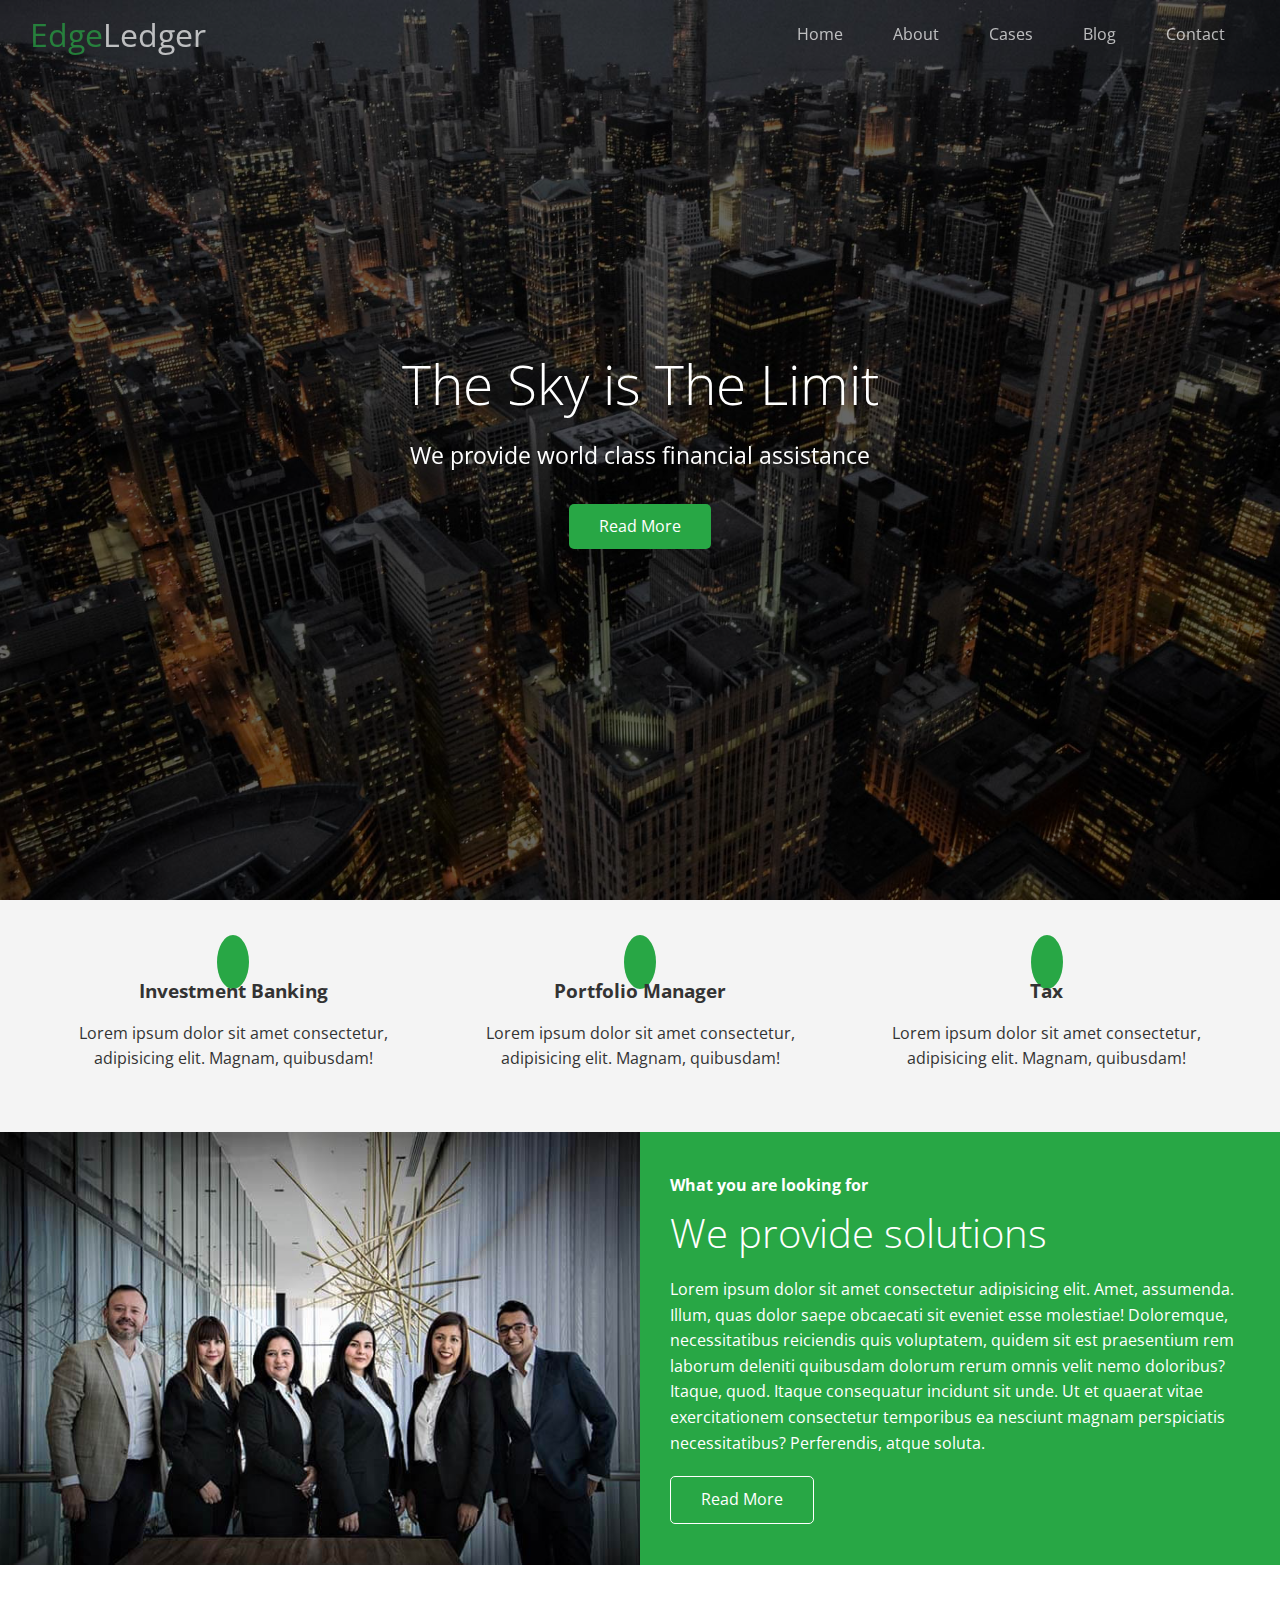
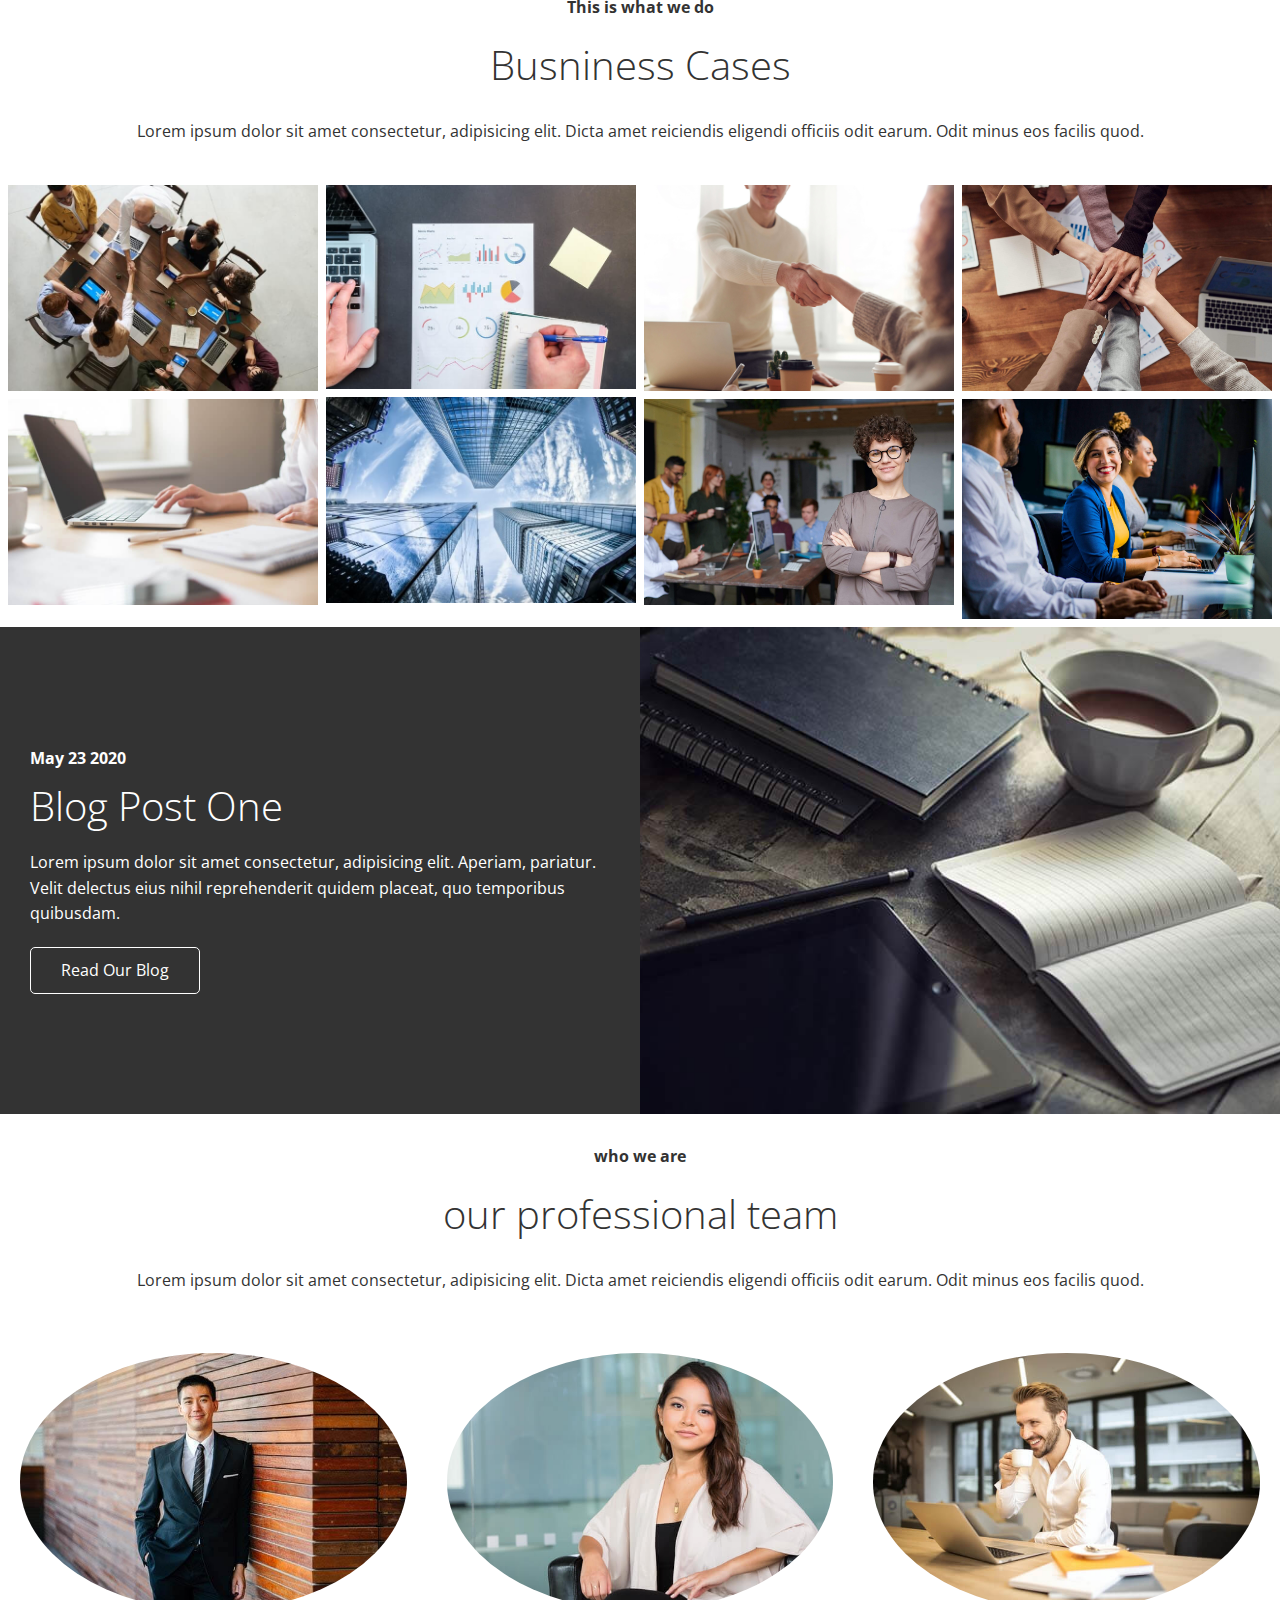
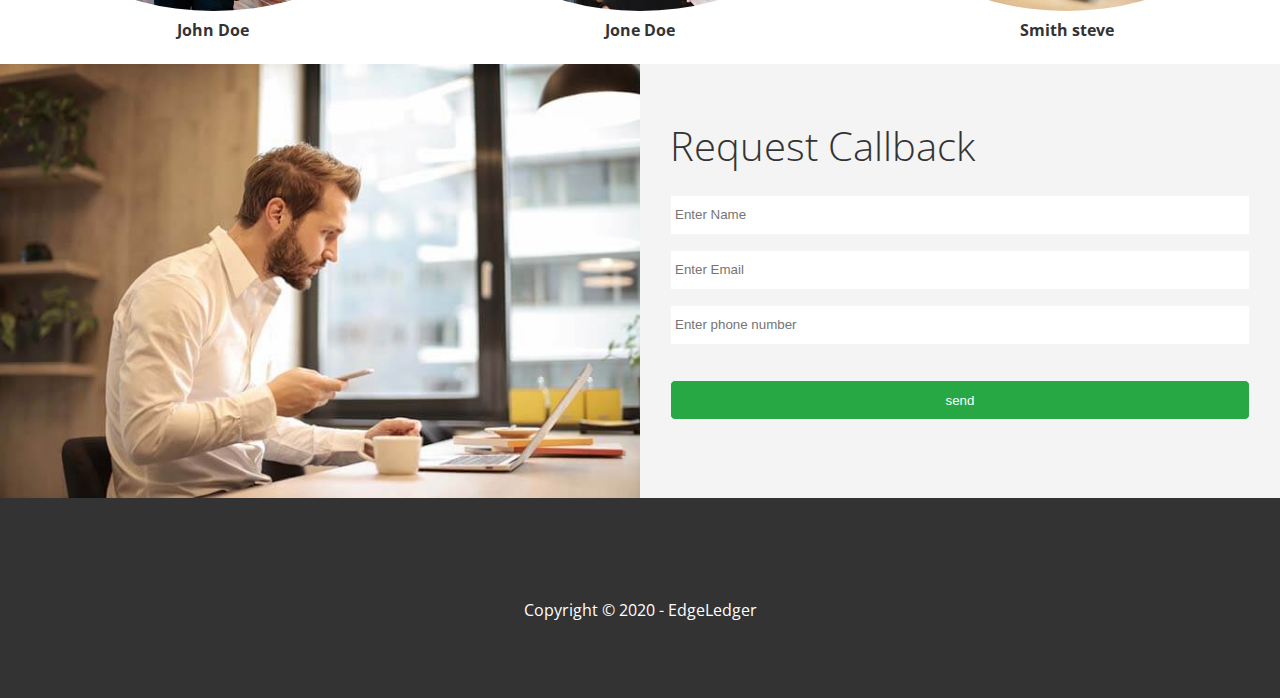
<file: index.html>
<!DOCTYPE html>
<html lang="en">
  <head>
    <meta charset="UTF-8" />
    <meta name="viewport" content="width=device-width, initial-scale=1.0" />
    <title>EdgeLedger</title>
    <link
      rel="stylesheet"
      href="https://cdnjs.cloudflare.com/ajax/libs/font-awesome/5.13.0/css/all.min.css"
      integrity="sha256-h20CPZ0QyXlBuAw7A+KluUYx/3pK+c7lYEpqLTlxjYQ="
      crossorigin="anonymous"
    />
    <link rel="stylesheet" href="css/utilities.css" />
    <link rel="stylesheet" href="css/style.css" />
  </head>
  <body id="home">
    <header class="hero">
      <div id="navbar" class="navbar top">
        <h1 class="logo">
          <span class="text-primary"><i class="fas fa-book-open"></i> Edge</span
          >Ledger
        </h1>
        <nav>
          <ul>
            <li><a href="#home">Home</a></li>
            <li><a href="#about">About</a></li>
            <li><a href="#cases">Cases</a></li>
            <li><a href="#blog">Blog</a></li>
            <li><a href="#contact">Contact</a></li>
          </ul>
        </nav>
      </div>
      <div class="content">
        <h1>The Sky is The Limit</h1>
        <p>We provide world class financial assistance</p>
        <a href="#about" class="btn"
          ><i class="fas fa-chevron-right"></i> Read More
        </a>
      </div>
    </header>
    <main>
      <!-- about: icons -->
      <section id="about" class="icons bg-light">
        <div class="flex-items">
          <div>
            <i class="fas fa-university fa-2x"></i>
            <div>
              <h3>Investment Banking</h3>
              <p>Lorem ipsum dolor sit amet consectetur, adipisicing elit. Magnam, quibusdam!</p>
            </div>
          </div>
            <div>
              <i class="fas fa-book-reader fa-2x"></i>
              <div>
                <h3>Portfolio Manager</h3>
                <p>Lorem ipsum dolor sit amet consectetur, adipisicing elit. Magnam, quibusdam!</p>
              </div>
            </div>
              <div>
                <i class="fas fa-pencil-alt fa-2x"></i>
                <div>
                  <h3>Tax</h3>
                  <p>Lorem ipsum dolor sit amet consectetur, adipisicing elit. Magnam, quibusdam!</p>
                </div>
              </div>
          </div>
        </div>
      </section>
      <!--about: solutions-->
      <section class="solutions flex-columns">
        <div class="row">
          <div class="column">
            <div class="column-1">
              <img src="img/people.jpg" alt="">
            </div>
          </div>
          <div class="column">
            <div class="column-2 bg-primary">
              <h4>What you are looking for</h4>
              <h2>We provide solutions</h2>
              <p>Lorem ipsum dolor sit amet consectetur adipisicing elit. Amet, assumenda. Illum, quas dolor saepe obcaecati sit eveniet esse molestiae! Doloremque, necessitatibus reiciendis quis voluptatem, quidem sit est praesentium rem laborum deleniti quibusdam dolorum rerum omnis velit nemo doloribus? Itaque, quod. Itaque consequatur incidunt sit unde. Ut et quaerat vitae exercitationem consectetur temporibus ea nesciunt magnam perspiciatis necessitatibus? Perferendis, atque soluta.
              </p>
              <a href="#" class="btn btn-outline"><i class="fas fa-chevron"></i> Read More</a>
            </div>
          </div>
        </div>
      </section>
      <!-- Cases -->
      <section id="cases" class="cases flex-grid section-padding">
        <header class="section-header">
          <h4>This is what we do</h4>
          <h2>Busniness Cases</h2>
          <p>Lorem ipsum dolor sit amet consectetur, adipisicing elit. Dicta amet reiciendis eligendi officiis odit earum. Odit minus eos facilis quod.</p>
        </header>
        <div class="row">
          <div class="column">
            <img src="img/cases1.jpg" alt="">
            <img src="img/cases2.jpg" alt="">
          </div>
          <div class="column">
            <img src="img/cases3.jpg" alt="">
            <img src="img/cases4.jpg" alt="">
          </div>
          <div class="column">
            <img src="img/cases5.jpg" alt="">
            <img src="img/cases6.jpg" alt="">
          </div>
          <div class="column">
            <img src="img/cases7.jpg" alt="">
            <img src="img/cases8.jpg" alt="">
          </div>
        </div>
      </section>
      <!--Blog-->
      <section id="blog" class="blog flex-columns flex-reverse">
        <div class="row">
          <div class="column">
            <div class="column-1">
              <img src="img/blog.jpg" alt="">
            </div>
          </div>
          <div class="column">
            <div class="column-2 bg-dark">
              <h4>May 23 2020</h4>
              <h2>Blog Post One</h2>
              <p>Lorem ipsum dolor sit amet consectetur, adipisicing elit. Aperiam, pariatur. Velit delectus eius nihil reprehenderit quidem placeat, quo temporibus quibusdam.
              </p>
              <a href="blog.html" class="btn btn-outline"><i class="fas fa-chevron"></i> Read Our Blog</a>
            </div>
          </div>
        </div>
      </section>
      <!--team-->
      <section id="team" class="team section-padding">
        <header class="section-header">
          <h4>who we are</h4>
          <h2>our professional team</h2>
          <p>Lorem ipsum dolor sit amet consectetur, adipisicing elit. Dicta amet reiciendis eligendi officiis odit earum. Odit minus eos facilis quod.</p>
        </header>
        <div class="flex-items">
          <div>
            <img src="img/person1.jpg" alt="">
            <h4>John Doe</h4>
          </div>
          <div>
            <img src="img/person2.jpg" alt="">
            <h4>Jone Doe</h4>
          </div>
          <div>
            <img src="img/person3.jpg" alt="">
            <h4>Smith steve</h4>
          </div>
        </div>
      </section>
      <!--contact-->
      <section id="contact" class="contact flex-columns">
        <div class="row">
          <div class="column">
            <div class="column-1">
              <img src="img/contact.jpg" alt="">
            </div>
          </div>
          <div class="column">
            <div class="column-2 bg-light">
              <h2>Request Callback</h2>
              <form method="POST" data-netlify="true" class="callback-form">
                <div class="form-control">
                  <label for="name"></label>
                  <input type="text" name="name" id="name" placeholder="Enter Name">
                </div>
                <div class="form-control">
                  <label for="email"></label>
                  <input type="text" email="email" name="email" id="email" placeholder="Enter Email">
                </div>
                <div class="form-control">
                  <label for="phone"></label>
                  <input type="text" phone="phone" name="phone" id="phone" placeholder="Enter phone number">
                </div>
                <input type="submit" value="send" id="submit" class="btn">
              </form>  
            </div>
          </div>
        </div>
      </section>
    </main>
    <footer class="footer bg-dark">
      <div class="social">
        <a href="#"><i class="fab fa-facebook fa-2x"></i></a>
        <a href="#"><i class="fab fa-twitter fa-2x"></i></a>
        <a href="#"><i class="fab fa-youtube fa-2x"></i></a>
        <a href="#"><i class="fab fa-linkedin fa-2x"></i></a>
      </div>
      <p>Copyright &copy; 2020 - EdgeLedger</p>
    </footer>
    <script src="https://code.jquery.com/jquery-3.5.1.min.js" integrity="sha256-9/aliU8dGd2tb6OSsuzixeV4y/faTqgFtohetphbbj0=" crossorigin="anonymous"></script>
    <script src="app.js"></script>
  </body>
</html>
</file>
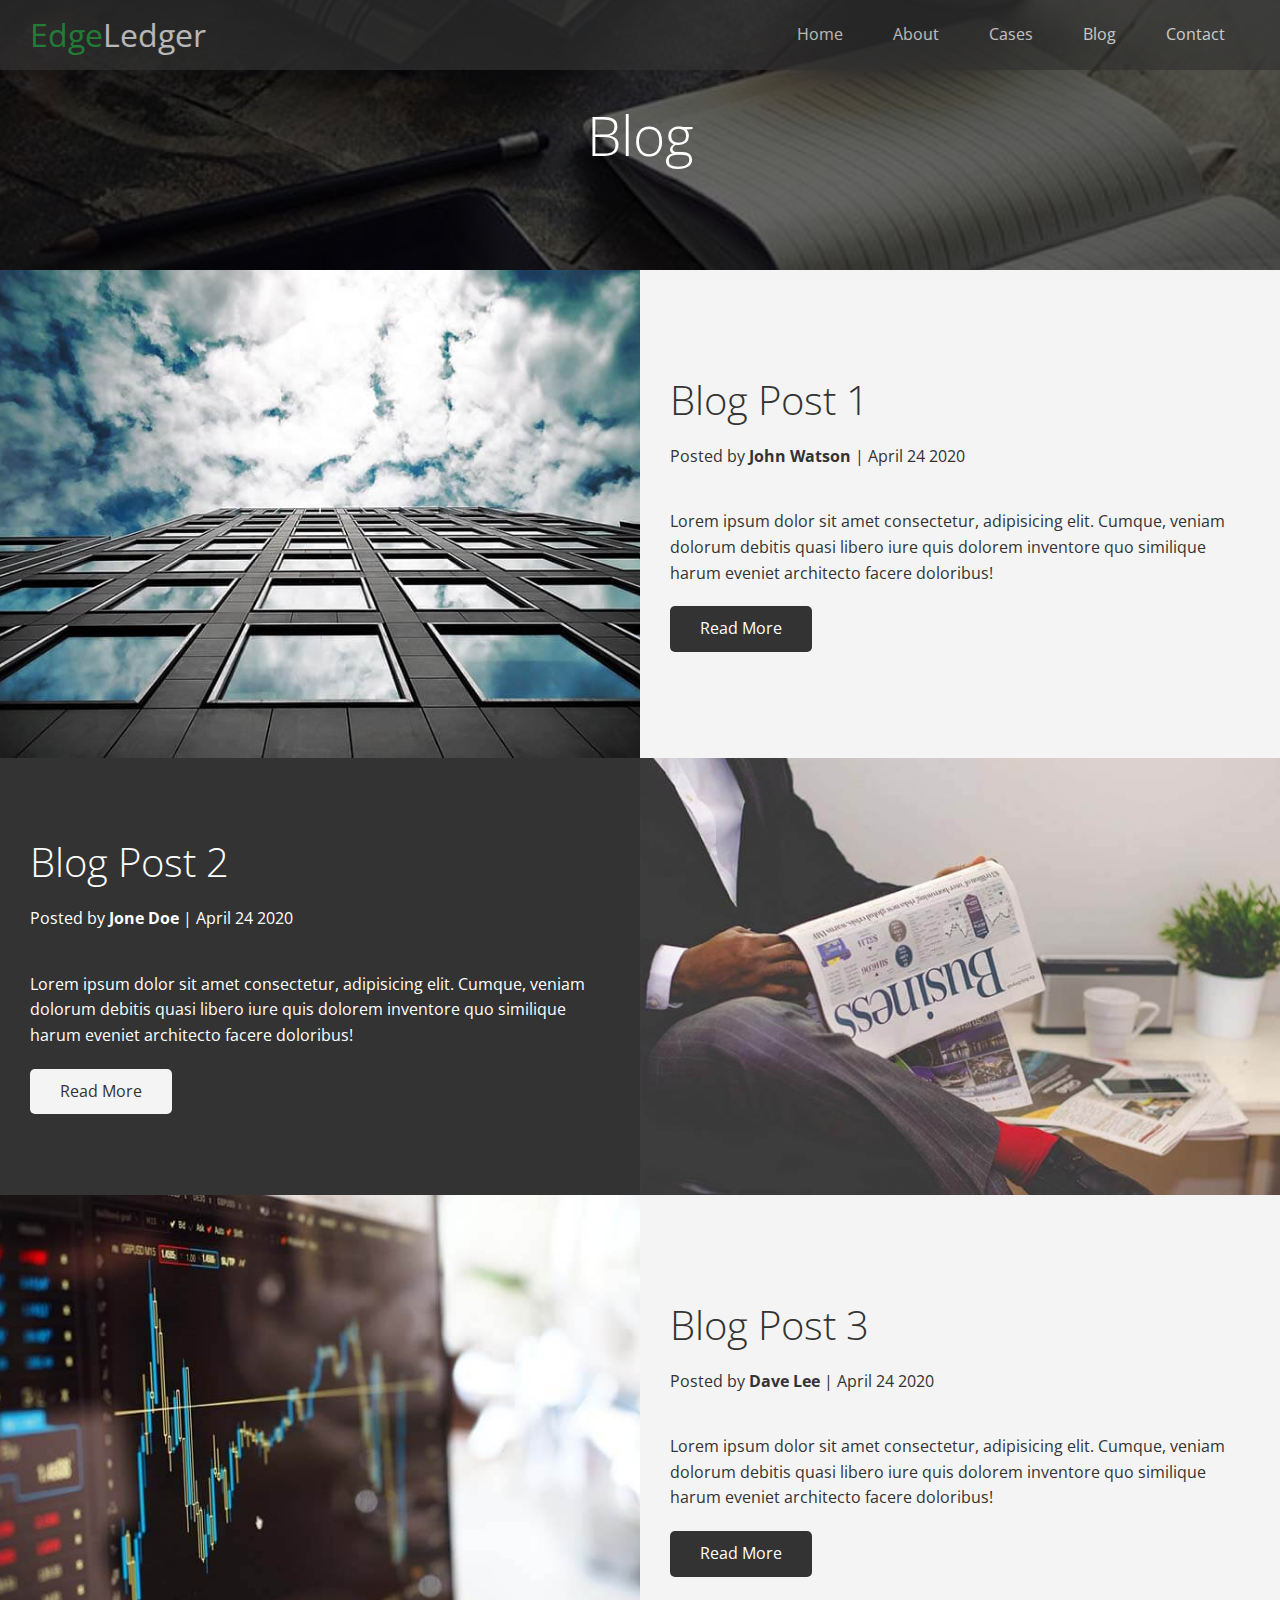
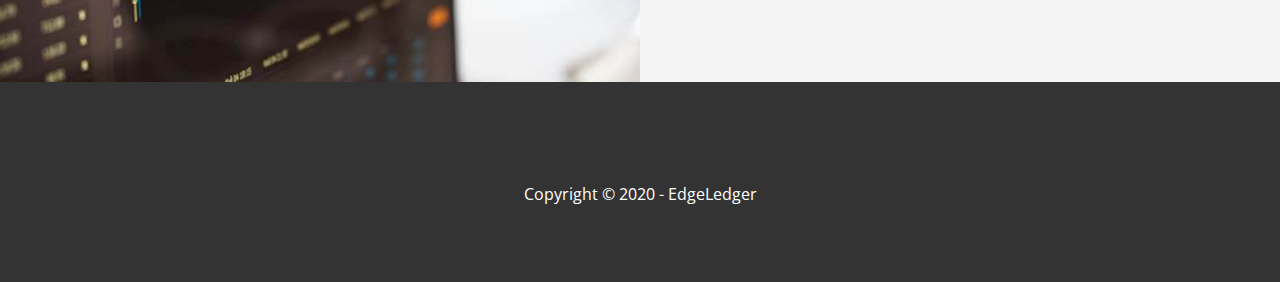
<file: blog.html>
<!DOCTYPE html>
<html lang="en">
  <head>
    <meta charset="UTF-8" />
    <meta name="viewport" content="width=device-width, initial-scale=1.0" />
    <title>Blog</title>
    <link
      rel="stylesheet"
      href="https://cdnjs.cloudflare.com/ajax/libs/font-awesome/5.13.0/css/all.min.css"
      integrity="sha256-h20CPZ0QyXlBuAw7A+KluUYx/3pK+c7lYEpqLTlxjYQ="
      crossorigin="anonymous"
    />
    <link rel="stylesheet" href="css/utilities.css" />
    <link rel="stylesheet" href="css/style.css" />
  </head>
  <body id="home">
    <header class="hero blog">
      <div id="navbar" class="navbar">
        <h1 class="logo">
          <span class="text-primary"><i class="fas fa-book-open"></i> Edge</span
          >Ledger
        </h1>
        <nav>
          <ul>
            <li><a href="index.html">Home</a></li>
            <li><a href="index.html#about">About</a></li>
            <li><a href="index.html#cases">Cases</a></li>
            <li><a href="index.html#blog">Blog</a></li>
            <li><a href="index.html#contact">Contact</a></li>
          </ul>
        </nav>
      </div>
      <div class="content">
        <h1>Blog</h1>
      </div>
    </header>
    <main>
      <article class="flex-columns">
        <div class="row">
          <div class="column">
            <div class="column-1">
              <img src="img/blog1.jpg" alt="" />
            </div>
          </div>
          <div class="column">
            <div class="column-2 bg-light">
              <h2>Blog Post 1</h2>
              <p class="meta">
                <i class="fas fa-user"></i> Posted by
                <strong>John Watson</strong> | April 24 2020
              </p>
              <p>
                Lorem ipsum dolor sit amet consectetur, adipisicing elit.
                Cumque, veniam dolorum debitis quasi libero iure quis dolorem
                inventore quo similique harum eveniet architecto facere
                doloribus!
              </p>
              <a href="post.html" class="btn btn-dark"
                ><i class="fas fa-chevron"></i> Read More</a
              >
            </div>
          </div>
        </div>
      </article>

      <article class="flex-columns flex-reverse">
        <div class="row">
          <div class="column">
            <div class="column-1">
              <img src="img/blog2.jpg" alt="" />
            </div>
          </div>
          <div class="column">
            <div class="column-2 bg-dark">
              <h2>Blog Post 2</h2>
              <p class="meta">
                <i class="fas fa-user"></i> Posted by
                <strong>Jone Doe</strong> | April 24 2020
              </p>
              <p>
                Lorem ipsum dolor sit amet consectetur, adipisicing elit.
                Cumque, veniam dolorum debitis quasi libero iure quis dolorem
                inventore quo similique harum eveniet architecto facere
                doloribus!
              </p>
              <a href="post.html" class="btn btn-light"
                ><i class="fas fa-chevron"></i> Read More</a
              >
            </div>
          </div>
        </div>
      </article>

      <article class="flex-columns">
        <div class="row">
          <div class="column">
            <div class="column-1">
              <img src="img/blog3.jpg" alt="" />
            </div>
          </div>
          <div class="column">
            <div class="column-2 bg-light">
              <h2>Blog Post 3</h2>
              <p class="meta">
                <i class="fas fa-user"></i> Posted by
                <strong>Dave Lee</strong> | April 24 2020
              </p>
              <p>
                Lorem ipsum dolor sit amet consectetur, adipisicing elit.
                Cumque, veniam dolorum debitis quasi libero iure quis dolorem
                inventore quo similique harum eveniet architecto facere
                doloribus!
              </p>
              <a href="post.html" class="btn btn-dark"
                ><i class="fas fa-chevron"></i> Read More</a
              >
            </div>
          </div>
        </div>
      </article>
    </main>
    <footer class="footer bg-dark">
      <div class="social">
        <a href="#"><i class="fab fa-facebook fa-2x"></i></a>
        <a href="#"><i class="fab fa-twitter fa-2x"></i></a>
        <a href="#"><i class="fab fa-youtube fa-2x"></i></a>
        <a href="#"><i class="fab fa-linkedin fa-2x"></i></a>
      </div>
      <p>Copyright &copy; 2020 - EdgeLedger</p>
    </footer>
  </body>
</html>
</file>
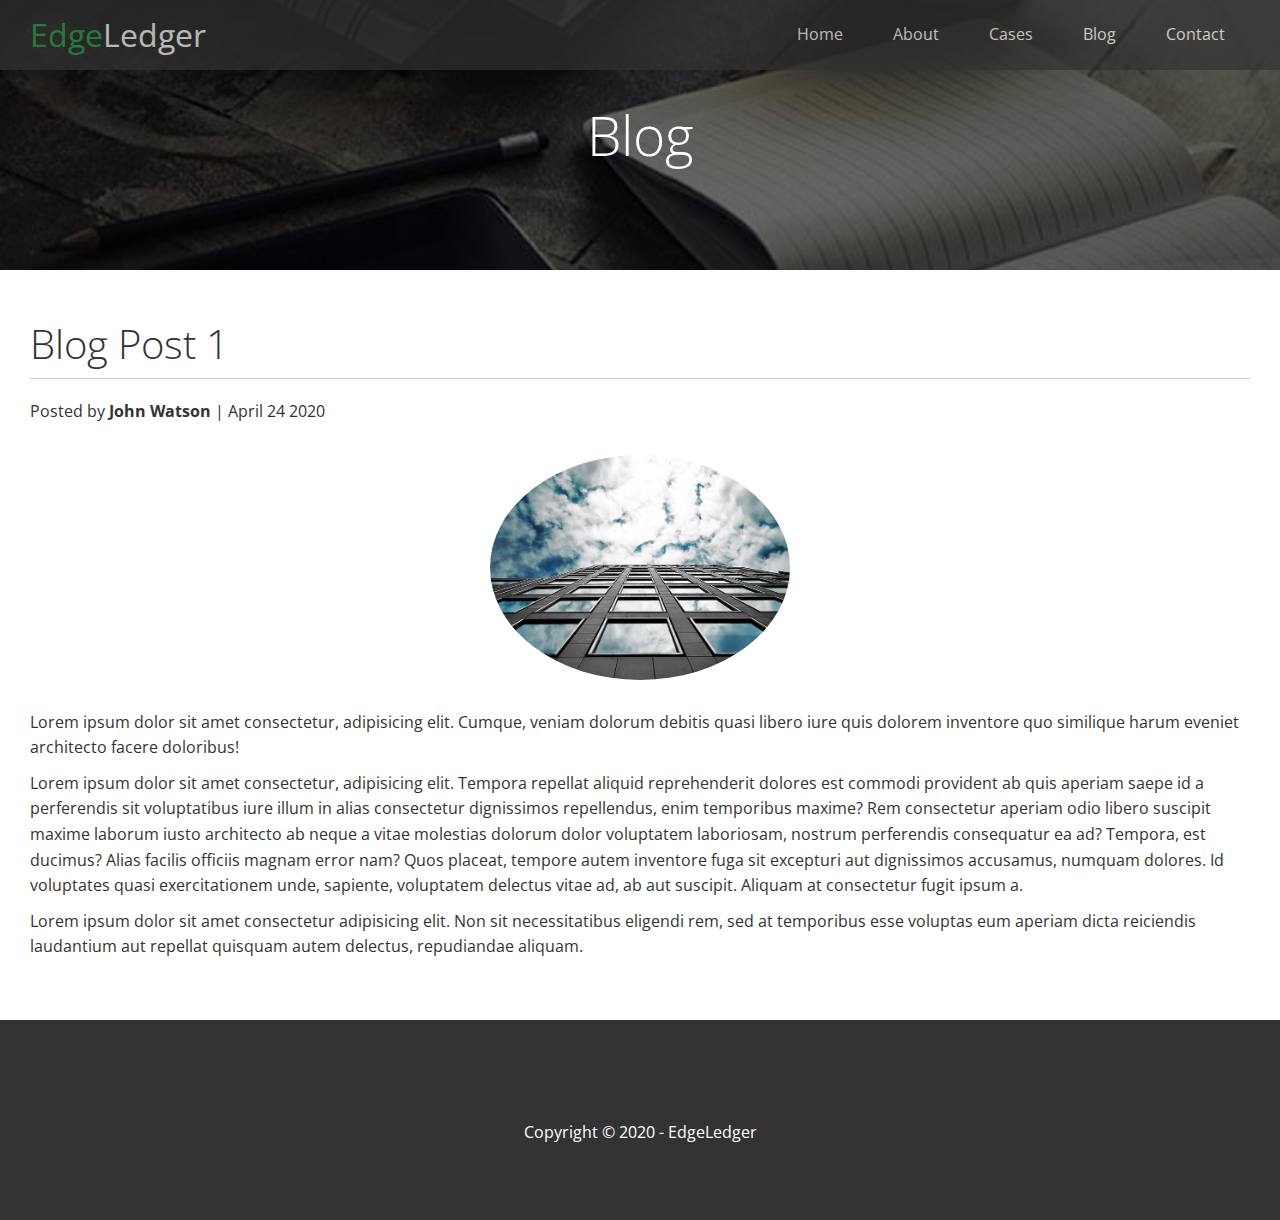
<file: post.html>
<!DOCTYPE html>
<html lang="en">
  <head>
    <meta charset="UTF-8" />
    <meta name="viewport" content="width=device-width, initial-scale=1.0" />
    <title>Post 1</title>
    <link
      rel="stylesheet"
      href="https://cdnjs.cloudflare.com/ajax/libs/font-awesome/5.13.0/css/all.min.css"
      integrity="sha256-h20CPZ0QyXlBuAw7A+KluUYx/3pK+c7lYEpqLTlxjYQ="
      crossorigin="anonymous"
    />
    <link rel="stylesheet" href="css/utilities.css" />
    <link rel="stylesheet" href="css/style.css" />
  </head>
  <body id="home">
    <header class="hero blog">
      <div id="navbar" class="navbar">
        <h1 class="logo">
          <span class="text-primary"><i class="fas fa-book-open"></i> Edge</span
          >Ledger
        </h1>
        <nav>
          <ul>
            <li><a href="index.html">Home</a></li>
            <li><a href="index.html#about">About</a></li>
            <li><a href="index.html#cases">Cases</a></li>
            <li><a href="index.html#blog">Blog</a></li>
            <li><a href="index.html#contact">Contact</a></li>
          </ul>
        </nav>
      </div>
      <div class="content">
        <h1>Blog</h1>
      </div>
    </header>
    <main>
      <section class="post">
        <h2>Blog Post 1</h2>
        <p class="meta">
          <i class="fas fa-user"></i> Posted by <strong>John Watson</strong> |
          April 24 2020
        </p>
        <img src="img/blog1.jpg" alt="" />
        <p>
          Lorem ipsum dolor sit amet consectetur, adipisicing elit. Cumque,
          veniam dolorum debitis quasi libero iure quis dolorem inventore quo
          similique harum eveniet architecto facere doloribus!
        </p>
        <p>
          Lorem ipsum dolor sit amet consectetur, adipisicing elit. Tempora
          repellat aliquid reprehenderit dolores est commodi provident ab quis
          aperiam saepe id a perferendis sit voluptatibus iure illum in alias
          consectetur dignissimos repellendus, enim temporibus maxime? Rem
          consectetur aperiam odio libero suscipit maxime laborum iusto
          architecto ab neque a vitae molestias dolorum dolor voluptatem
          laboriosam, nostrum perferendis consequatur ea ad? Tempora, est
          ducimus? Alias facilis officiis magnam error nam? Quos placeat,
          tempore autem inventore fuga sit excepturi aut dignissimos accusamus,
          numquam dolores. Id voluptates quasi exercitationem unde, sapiente,
          voluptatem delectus vitae ad, ab aut suscipit. Aliquam at consectetur
          fugit ipsum a.
        </p>
        <p>
          Lorem ipsum dolor sit amet consectetur adipisicing elit. Non sit
          necessitatibus eligendi rem, sed at temporibus esse voluptas eum
          aperiam dicta reiciendis laudantium aut repellat quisquam autem
          delectus, repudiandae aliquam.
        </p>
      </section>
    </main>
    <footer class="footer bg-dark">
      <div class="social">
        <a href="#"><i class="fab fa-facebook fa-2x"></i></a>
        <a href="#"><i class="fab fa-twitter fa-2x"></i></a>
        <a href="#"><i class="fab fa-youtube fa-2x"></i></a>
        <a href="#"><i class="fab fa-linkedin fa-2x"></i></a>
      </div>
      <p>Copyright &copy; 2020 - EdgeLedger</p>
    </footer>
  </body>
</html>
</file>
<file: css/utilities.css>
/* Text colours */
.text-primary {
  color: #28a745;
}
.text-secondary {
  color: #0284da;
}
/* BUttons */
.btn {
  cursor: pointer;
  display: inline-block;
  padding: 10px 30px;
  color: white;
  background: #28a745;
  border: none;
  border-radius: 5px;
}
.btn:hover {
  opacity: 0.9;
}
.btn-primary,
.bg-primary {
  background: #28a745;
  color: white;
}
.btn-secondary,
.bg-secondary {
  background: #0284da;
  color: white;
}
.btn-dark,
.bg-dark {
  background: #333;
  color: white;
}
.btn-light,
.bg-light {
  background: #f4f4f4;
  color: #333;
}
.btn-outline {
  background: transparent;
  border: 1px solid white;
}
/* flex items */
.flex-items {
  display: flex;
  align-items: center;
  text-align: center;
  justify-content: center;
  height: 100%;
}
.flex-items > div {
  padding: 20px;
}
/* flex columns */
.flex-columns.flex-reverse .row {
  flex-direction: row-reverse;
}

.flex-columns .row {
  display: flex;
  flex-direction: row;
  flex-wrap: wrap;
  width: 100%;
}
.flex-columns .column {
  display: flex;
  flex-direction: column;
  flex-basis: 100%;
  flex: 1;
}
.flex-columns .column .column-1,
.flex-columns .column .column-2 {
  height: 100%;
}
.flex-columns img {
  width: 100%;
  height: 100%;
  object-fit: cover;
}
.flex-columns .column-2 {
  display: flex;
  flex-direction: column;
  align-items: flex-start;
  justify-content: center;
  padding: 30px;
}
.flex-columns h2 {
  font-size: 40px;
  font-weight: 100;
}
.flex-columns h4 {
  margin-bottom: 10px;
}
.flex-columns p {
  margin: 20px 0px;
}
/* section-header */
.section-header {
  padding: 30px;
  display: flex;
  flex-direction: column;
  align-items: center;
  justify-content: center;
  text-align: center;
}
.section-header h2 {
  font-size: 40px;
  margin: 20px 0px;
}
section-padding {
  padding: 20px 20px 40px;
}
/* flex grid */
.flex-grid .row {
  display: flex;
  flex-wrap: wrap;
  padding: 0 4px;
}
.flex-grid .column {
  flex: 25%;
  max-width: 25%;
  padding: 0 4px;
}
</file>
<file: css/style.css>
@import url("https://fonts.googleapis.com/css2?family=Open+Sans:wght@300;400&display=swap");

* {
  box-sizing: border-box;
  padding: 0;
  margin: 0;
}
html{
  scroll-behavior: smooth;
}
body {
  font-family: "Open Sans", sans-serif;
  background: #ffffff;
  color: #333;
  line-height: 1.6;
}
ul {
  list-style: none;
}
a {
  color: #333;
  text-decoration: none;
}
h1,
h2 {
  font-weight: 300;
  line-height: 1.2;
}
p {
  margin: 10px 0px;
}
img {
  width: 100%;
}
/* Navbar */
.navbar {
  display: flex;
  align-items: center;
  justify-content: space-between;
  background-color: #333;
  color: white;
  opacity: 0.7;
  width: 100%;
  height: 70px;
  position: fixed;
  top: 0px;
  padding: 0px 30px;
  transition: 0.5s;
}
.navbar a {
  color: white;
  padding: 10px 20px;
  margin: 0 5px;
}
.navbar ul {
  display: flex;
}
.navbar a:hover {
  border-bottom: #28a745 2px solid;
}
.navbar .logo {
  font-weight: 400;
}
.navbar.top{
  background: transparent;
}
/* Header */
.hero {
  background: url("../img/showcase.jpg") no-repeat center center/cover;
  height: 100vh;
  position: relative;
  color: white;
}
.hero .content {
  display: flex;
  flex-direction: column;
  align-items: center;
  justify-content: center;
  text-align: center;
  height: 100%;
  padding: 0 20px;
}
.hero .content h1 {
  font-size: 55px;
}
.hero .content p {
  font-size: 23px;
  max-width: 600px;
  margin: 20px 0 30px;
}
.hero::before{
  content: '';
  position: absolute;
  top 0;
  left 0;
  width: 100%;
  height: 100%;
  background: rgba(0, 0, 0, 0.6);
}
.hero *{
  z-index: 10;
}
.hero.blog{
  background: url('../img/blog.jpg') no-repeat center center/cover;
  height: 30vh;
}
/* Icons */
.icons{
  padding: 30px;

}
.icons h3{
  font-weight: bold;
  margin-bottom: 15px;
}
.icons i{
  background-color: #28a745;
  color: white;
  padding: 1rem;
  border-radius: 50%;
  margin-bottom: 15px;
}
.cases img:hover{
  opacity: 0.7;
}
.team img{
  border-radius: 50%;
}
/* callback form */
.callback-form{
  width: 100%;
  padding: 20px 0px;
}
.callback-form label{
  display: block;
  margin-bottom: 5px;
}
.callback-form .form-control{
  margin-bottom: 15px;
}
.callback-form input{
  width: 100%;
  padding: 4px;
  height: 40px;
  border: #f5f5f5 1px solid;
}
.callback-form input:focus{
  outline-color: #28a745;
}
.callback-form .btn{
  padding: 12px 0px;
  margin-top: 20px;
}
/* post */
.post{
  padding: 50px 30px;
}
.post h2{
  font-size: 40px;
  margin-bottom: 20px;
  padding-bottom: 10px;
  border-bottom: #ccc solid 1px;
}
.post .meta{
  margin-bottom: 30px;
}
.post img{
  width: 300px;
  border-radius: 50%;
  display: block;
  margin: 0 auto 30px;
}
/* footer */
.footer{
  display: flex;
  flex-direction: column;
  align-items: center;
  justify-content: center;
  height: 200px;
}
.footer a{
  color: white;
}
.footer a:hover{
  color: #28a745;
}
.footer .social > *{
  margin-right: 30px;
}
/* MObile */
@media(max-width: 768px){
  .navbar{
    flex-direction: column;
    height: 120px;
    padding: 20px;
  }
  .navbar a{
    padding: 10px 10px;
    margin: 0 3px;
  }
  .flex-items{
    flex-direction: column;
  }
  .flex-columns .column, .flex-grid .column{
    flex: 100%;
    max-width: 100%;
  }
  .team img{
    width: 70%;
  }
}
</file>
